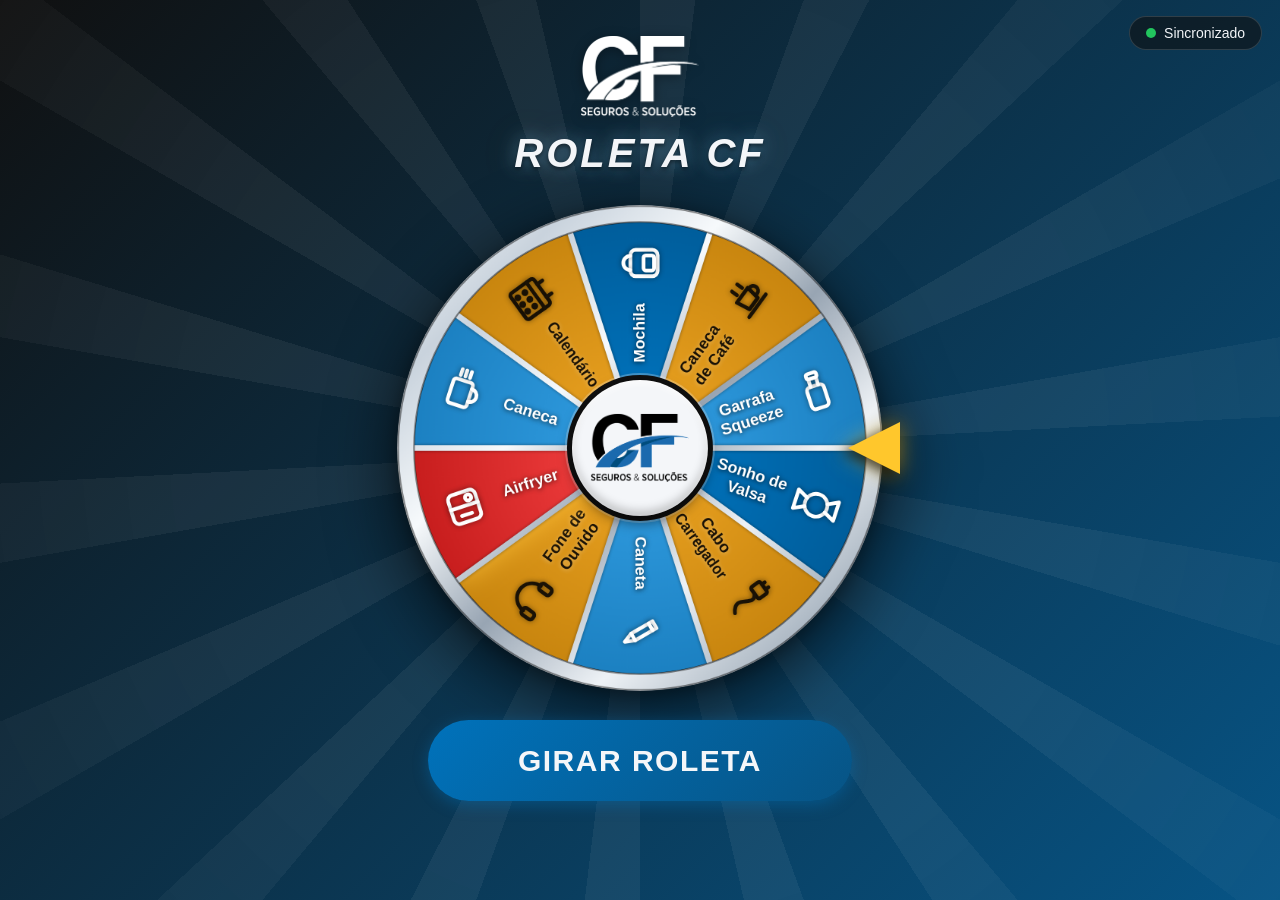
<file: index.html>
<!DOCTYPE html>
<html lang="pt-BR">
<head>
    <meta charset="UTF-8">
    <meta name="viewport" content="width=device-width, initial-scale=1.0, maximum-scale=1.0, user-scalable=no">
    <meta http-equiv="Cache-Control" content="no-cache, no-store, must-revalidate">
    <meta http-equiv="Pragma" content="no-cache">
    <meta http-equiv="Expires" content="0">

    <!-- PWA: permite "Adicionar à tela inicial" no tablet do evento -->
    <link rel="manifest" href="manifest.json">
    <meta name="theme-color" content="#075485">
    <meta name="mobile-web-app-capable" content="yes">
    <meta name="apple-mobile-web-app-capable" content="yes">
    <meta name="apple-mobile-web-app-status-bar-style" content="black-translucent">
    <meta name="apple-mobile-web-app-title" content="Roleta CF">
    <link rel="apple-touch-icon" href="icon-192.png">
    <link rel="icon" href="icon-192.png">

    <title>Roleta de Prêmios - CF Seguros</title>
    <!-- O ?v= no final força o navegador a baixar o arquivo novo em vez de
         usar a versão em cache. SEMPRE que editar style.css ou script.js,
         aumente esse número (v=2, v=3...) antes de subir pro GitHub. -->
    <link rel="stylesheet" href="style.css?v=11">
</head>
<body>

    <div class="status-bar" id="statusBar">
        <div class="status-dot" id="statusDot"></div>
        <span id="statusText" aria-live="polite">Sincronizado</span>
    </div>

    <header class="topo">
        <img src="logo-branca.png" alt="CF Seguros &amp; Soluções" class="logo-marca">
        <h1 class="header-title">Roleta CF</h1>
    </header>

    <div class="wheel-container">
        <canvas id="wheelCanvas" width="640" height="640" role="img" aria-label="Roleta de prêmios CF Seguros"></canvas>
        <div class="center-logo" id="logo-trigger" role="button" tabindex="0" aria-label="Logo CF Seguros"></div>
        <div class="pointer" aria-hidden="true"></div>
    </div>
    
    <button class="spin-btn" onclick="spinWheel()" id="spinBtn" aria-label="Girar a roleta de prêmios">Girar Roleta</button>

    <!-- A região de anúncio pra leitor de tela agora é criada dinamicamente
         em JS (função anunciarParaLeitorDeTela) e removida do DOM logo em
         seguida — ver comentário na função pra entender o motivo. -->

    <div class="modal" id="resultModal" role="dialog" aria-modal="true" aria-labelledby="modalTitulo" aria-hidden="true">
        <div class="modal-content" id="modalContent">
            <h2 id="modalTitulo">Parabéns! 🎉</h2>
            <p id="winnerText"></p>

            <div class="voucher-block" id="voucherBlock">
                <p class="voucher-info" id="voucherInfo">Tire uma foto deste código e apresente no contato para resgatar seu prêmio:</p>
                <div class="voucher-codigo" id="voucherCodigo"></div>
                <div class="voucher-data" id="voucherData"></div>
            </div>

            <button class="modal-btn modal-btn-fechar" onclick="closeModal()" id="btnFecharModal" aria-label="Fechar">Resgatar Prêmio</button>
        </div>
    </div>

    <script src="script.js?v=11"></script>
</body>
</html>
</file>
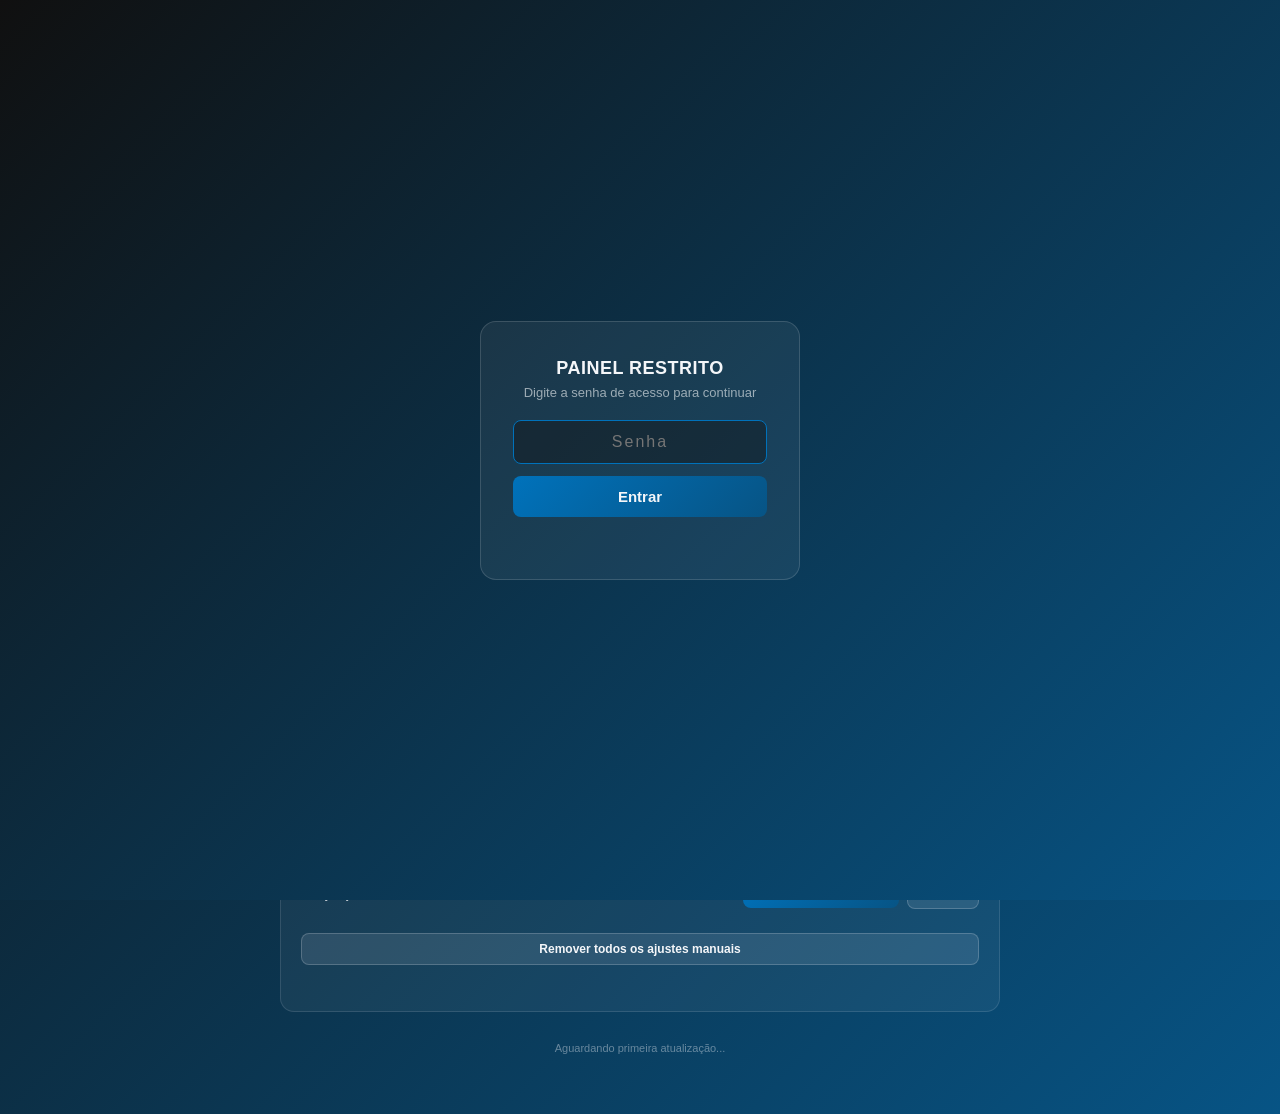
<file: admin.html>
<!DOCTYPE html>
<html lang="pt-BR">
<head>
    <meta charset="UTF-8">
    <meta name="viewport" content="width=device-width, initial-scale=1.0">
    <meta http-equiv="Cache-Control" content="no-cache, no-store, must-revalidate">
    <meta http-equiv="Pragma" content="no-cache">
    <meta http-equiv="Expires" content="0">
    <title>Painel de Controle - Roleta CF</title>
    <style>
        * {
            box-sizing: border-box;
            margin: 0;
            padding: 0;
        }
        body {
            min-height: 100vh;
            background: linear-gradient(135deg, #101010 0%, #075485 100%);
            color: #F4F6F9;
            font-family: 'Segoe UI', Tahoma, Geneva, Verdana, sans-serif;
            padding: 24px 16px 60px;
        }
        .wrapper {
            max-width: 720px;
            margin: 0 auto;
        }
        header {
            text-align: center;
            margin-bottom: 24px;
        }
        header h1 {
            font-size: 24px;
            text-transform: uppercase;
            letter-spacing: 1px;
            margin-bottom: 6px;
        }
        header p {
            font-size: 13px;
            color: rgba(244, 246, 249, 0.65);
        }

        .top-bar {
            display: flex;
            align-items: center;
            justify-content: center;
            gap: 12px;
            margin-bottom: 24px;
            flex-wrap: wrap;
        }
        .status-pill {
            display: flex;
            align-items: center;
            gap: 8px;
            font-size: 13px;
            padding: 8px 16px;
            border-radius: 20px;
            background: rgba(244, 246, 249, 0.08);
            border: 1px solid rgba(244, 246, 249, 0.15);
        }
        .status-dot {
            width: 8px;
            height: 8px;
            border-radius: 50%;
            background: #22c55e;
        }
        .status-dot.erro { background: #ef4444; }
        .status-dot.carregando { background: #f59e0b; }

        .refresh-btn {
            font-size: 13px;
            padding: 8px 18px;
            border-radius: 20px;
            border: none;
            background: linear-gradient(135deg, #0072bb 0%, #075485 100%);
            color: #F4F6F9;
            font-weight: bold;
            cursor: pointer;
            transition: transform 0.15s ease;
        }
        .refresh-btn:active { transform: scale(0.96); }

        .summary {
            display: grid;
            grid-template-columns: repeat(2, 1fr);
            gap: 12px;
            margin-bottom: 24px;
        }
        .summary-card {
            background: rgba(244, 246, 249, 0.06);
            border: 1px solid rgba(244, 246, 249, 0.12);
            border-radius: 14px;
            padding: 18px;
            text-align: center;
        }
        .summary-card .valor {
            font-size: 32px;
            font-weight: 700;
            color: #4fb3e8;
            line-height: 1.1;
        }
        .summary-card .rotulo {
            font-size: 12px;
            color: rgba(244, 246, 249, 0.65);
            text-transform: uppercase;
            letter-spacing: 0.5px;
            margin-top: 4px;
        }

        .lista-premios {
            display: flex;
            flex-direction: column;
            gap: 10px;
        }
        .premio-card {
            background: rgba(244, 246, 249, 0.06);
            border: 1px solid rgba(244, 246, 249, 0.12);
            border-radius: 12px;
            padding: 14px 18px;
            display: flex;
            align-items: center;
            justify-content: space-between;
            gap: 12px;
        }
        .premio-card.alerta {
            border-color: rgba(239, 68, 68, 0.5);
            background: rgba(239, 68, 68, 0.08);
        }
        .premio-info {
            display: flex;
            align-items: center;
            gap: 12px;
        }
        .premio-cor {
            width: 14px;
            height: 14px;
            border-radius: 50%;
            flex-shrink: 0;
        }
        .premio-nome {
            font-size: 15px;
            font-weight: 600;
        }
        .premio-sub {
            font-size: 12px;
            color: rgba(244, 246, 249, 0.6);
            margin-top: 2px;
        }
        .premio-contagem {
            font-size: 20px;
            font-weight: 700;
            color: #F4F6F9;
            text-align: right;
        }
        .badge {
            display: inline-block;
            font-size: 11px;
            font-weight: bold;
            padding: 3px 10px;
            border-radius: 10px;
            text-transform: uppercase;
            margin-top: 4px;
        }
        .badge.ok { background: rgba(34, 197, 94, 0.2); color: #4ade80; }
        .badge.esgotado { background: rgba(239, 68, 68, 0.2); color: #f87171; }

        .config-aviso {
            background: rgba(245, 158, 11, 0.12);
            border: 1px solid rgba(245, 158, 11, 0.4);
            color: #fbbf24;
            padding: 14px 18px;
            border-radius: 12px;
            font-size: 13px;
            margin-bottom: 20px;
            display: none;
        }
        .config-aviso.visivel { display: block; }

        .historico-box {
            margin-top: 24px;
            background: rgba(244, 246, 249, 0.05);
            border: 1px solid rgba(244, 246, 249, 0.12);
            border-radius: 14px;
            padding: 18px 20px;
        }
        .historico-header {
            display: flex;
            align-items: center;
            justify-content: space-between;
            gap: 12px;
            margin-bottom: 14px;
            flex-wrap: wrap;
        }
        .historico-header h3 {
            font-size: 15px;
            text-transform: uppercase;
            letter-spacing: 0.5px;
        }
        .historico-lista {
            max-height: 260px;
            overflow-y: auto;
            display: flex;
            flex-direction: column;
            gap: 6px;
        }
        .historico-item {
            display: flex;
            justify-content: space-between;
            align-items: center;
            gap: 10px;
            padding: 8px 10px;
            border-radius: 8px;
            background: rgba(244, 246, 249, 0.04);
            font-size: 13px;
        }
        .historico-item .nome {
            font-weight: 600;
        }
        .historico-item .hora {
            color: rgba(244, 246, 249, 0.55);
            font-size: 12px;
            white-space: nowrap;
        }
        .historico-vazio {
            font-size: 13px;
            color: rgba(244, 246, 249, 0.5);
            text-align: center;
            padding: 16px 0;
        }

        .voucher-box {
            margin-top: 24px;
            background: rgba(244, 246, 249, 0.05);
            border: 1px solid rgba(244, 246, 249, 0.12);
            border-radius: 14px;
            padding: 18px 20px;
        }
        .voucher-box h3 {
            font-size: 15px;
            text-transform: uppercase;
            letter-spacing: 0.5px;
            margin-bottom: 4px;
        }
        .voucher-busca {
            display: flex;
            gap: 8px;
            margin-top: 12px;
        }
        .voucher-busca input {
            flex: 1;
            padding: 12px 14px;
            border-radius: 8px;
            border: 1px solid rgba(244, 246, 249, 0.2);
            background: rgba(16, 16, 16, 0.4);
            color: #F4F6F9;
            font-size: 16px;
            font-family: 'Courier New', Courier, monospace;
            letter-spacing: 1px;
            text-transform: uppercase;
        }
        .voucher-busca input:focus {
            outline: none;
            border-color: #0072bb;
        }
        .voucher-resultado {
            margin-top: 12px;
            font-size: 14px;
            min-height: 20px;
        }
        .voucher-resultado.valido {
            color: #4ade80;
        }
        .voucher-resultado.invalido {
            color: #f87171;
        }
        .voucher-lista-header {
            font-size: 12px;
            text-transform: uppercase;
            letter-spacing: 0.5px;
            color: rgba(244, 246, 249, 0.55);
            margin: 18px 0 10px;
            padding-top: 14px;
            border-top: 1px solid rgba(244, 246, 249, 0.08);
        }
        .voucher-lista {
            max-height: 200px;
            overflow-y: auto;
            display: flex;
            flex-direction: column;
            gap: 6px;
        }
        .voucher-item {
            display: flex;
            justify-content: space-between;
            align-items: center;
            gap: 10px;
            padding: 8px 10px;
            border-radius: 8px;
            background: rgba(244, 246, 249, 0.04);
            font-size: 13px;
        }
        .voucher-item .codigo {
            font-family: 'Courier New', Courier, monospace;
            font-weight: 700;
            letter-spacing: 1px;
        }
        .voucher-item .hora {
            color: rgba(244, 246, 249, 0.55);
            font-size: 12px;
            white-space: nowrap;
        }

        .ajustes-box {
            margin-top: 24px;
            background: rgba(244, 246, 249, 0.05);
            border: 1px solid rgba(244, 246, 249, 0.12);
            border-radius: 14px;
            padding: 18px 20px;
        }
        .ajustes-box h3 {
            font-size: 15px;
            text-transform: uppercase;
            letter-spacing: 0.5px;
            margin-bottom: 4px;
        }
        .ajustes-sub {
            font-size: 12px;
            color: rgba(244, 246, 249, 0.55);
            margin-bottom: 16px;
        }
        .ajuste-linha {
            display: flex;
            align-items: center;
            justify-content: space-between;
            gap: 12px;
            padding: 10px 0;
            border-top: 1px solid rgba(244, 246, 249, 0.08);
            flex-wrap: wrap;
        }
        .ajuste-linha label {
            font-size: 13px;
            color: rgba(244, 246, 249, 0.85);
        }
        .ajuste-controles {
            display: flex;
            gap: 8px;
            align-items: center;
        }
        .ajuste-controles input {
            width: 70px;
            padding: 8px 10px;
            border-radius: 8px;
            border: 1px solid rgba(244, 246, 249, 0.2);
            background: rgba(16, 16, 16, 0.4);
            color: #F4F6F9;
            font-size: 14px;
        }
        .ajuste-btn {
            font-size: 12px;
            padding: 8px 14px;
            border-radius: 8px;
            border: none;
            background: linear-gradient(135deg, #0072bb 0%, #075485 100%);
            color: #F4F6F9;
            font-weight: bold;
            cursor: pointer;
            white-space: nowrap;
        }
        .ajuste-btn.secundario {
            background: rgba(244, 246, 249, 0.1);
            border: 1px solid rgba(244, 246, 249, 0.2);
        }
        .ajuste-limpar {
            display: block;
            width: 100%;
            margin-top: 14px;
            text-align: center;
        }
        .ajuste-status {
            font-size: 12px;
            margin-top: 12px;
            min-height: 16px;
            text-align: center;
            color: #4ade80;
        }
        .ajuste-status.erro {
            color: #f87171;
        }

        footer {
            text-align: center;
            font-size: 11px;
            color: rgba(244, 246, 249, 0.4);
            margin-top: 30px;
        }

        .lock-screen {
            position: fixed;
            top: 0;
            left: 0;
            width: 100%;
            height: 100%;
            background: linear-gradient(135deg, #101010 0%, #075485 100%);
            display: flex;
            align-items: center;
            justify-content: center;
            z-index: 999;
            padding: 20px;
        }
        .lock-box {
            background: rgba(244, 246, 249, 0.06);
            border: 1px solid rgba(244, 246, 249, 0.15);
            border-radius: 16px;
            padding: 36px 32px;
            text-align: center;
            max-width: 320px;
            width: 100%;
        }
        .lock-box h2 {
            font-size: 18px;
            margin-bottom: 6px;
            text-transform: uppercase;
            letter-spacing: 0.5px;
        }
        .lock-box p {
            font-size: 13px;
            color: rgba(244, 246, 249, 0.6);
            margin-bottom: 20px;
        }
        .lock-box input {
            width: 100%;
            padding: 12px 14px;
            border-radius: 8px;
            border: 1px solid rgba(244, 246, 249, 0.2);
            background: rgba(16, 16, 16, 0.4);
            color: #F4F6F9;
            font-size: 16px;
            margin-bottom: 12px;
            text-align: center;
            letter-spacing: 2px;
        }
        .lock-box input:focus {
            outline: none;
            border-color: #0072bb;
        }
        .lock-box button {
            width: 100%;
            padding: 12px;
            border-radius: 8px;
            border: none;
            background: linear-gradient(135deg, #0072bb 0%, #075485 100%);
            color: #F4F6F9;
            font-weight: bold;
            font-size: 15px;
            cursor: pointer;
        }
        .lock-erro {
            color: #f87171;
            font-size: 13px;
            margin-top: 10px;
            min-height: 16px;
        }
        body.travado {
            overflow: hidden;
        }
    </style>
</head>
<body class="travado">
    <div class="lock-screen" id="lockScreen">
        <div class="lock-box">
            <h2>Painel Restrito</h2>
            <p>Digite a senha de acesso para continuar</p>
            <input type="password" id="senhaInput" placeholder="Senha" autofocus>
            <button onclick="verificarSenha()">Entrar</button>
            <div class="lock-erro" id="lockErro"></div>
        </div>
    </div>

    <div class="wrapper">
        <header>
            <h1>Painel de Controle</h1>
            <p>Roleta CF Seguros &amp; Soluções — inventário em tempo real</p>
        </header>

        <div class="config-aviso" id="configAviso">
            ⚠️ Configure o <code>SHEETS_ENDPOINT</code> no início do script deste arquivo com a URL do seu Apps Script.
        </div>

        <div class="top-bar">
            <div class="status-pill">
                <div class="status-dot" id="statusDot"></div>
                <span id="statusText">Carregando...</span>
            </div>
            <button class="refresh-btn" onclick="atualizarPainel()">Atualizar agora</button>
        </div>

        <div class="summary">
            <div class="summary-card">
                <div class="valor" id="totalGiros">—</div>
                <div class="rotulo">Giros totais</div>
            </div>
            <div class="summary-card">
                <div class="valor" id="segurosRestantes">—</div>
                <div class="rotulo">Brindes restantes</div>
            </div>
        </div>

        <div class="lista-premios" id="listaPremios"></div>

        <div class="historico-box">
            <div class="historico-header">
                <h3>Histórico Recente</h3>
                <button class="ajuste-btn secundario" onclick="baixarCSV()" id="btnCSV">Baixar CSV completo</button>
            </div>
            <div class="historico-lista" id="historicoLista">
                <div class="historico-vazio">Carregando...</div>
            </div>
        </div>

        <div class="voucher-box">
            <h3>Conferir Voucher</h3>
            <p class="ajustes-sub">Digite o código da foto que a pessoa apresentou para validar o resgate.</p>
            <div class="voucher-busca">
                <input type="text" id="inputVoucher" placeholder="CF-XXXX-XXXX" aria-label="Código do voucher">
                <button class="ajuste-btn" onclick="conferirVoucher()">Conferir</button>
            </div>
            <div class="voucher-resultado" id="voucherResultado"></div>

            <div class="voucher-lista-header">Vouchers emitidos</div>
            <div class="voucher-lista" id="voucherLista">
                <div class="historico-vazio">Carregando...</div>
            </div>
        </div>

        <div class="ajustes-box">
            <h3>Ajustes Manuais</h3>
            <p class="ajustes-sub">Use apenas se a contagem digital divergir do estoque físico real.</p>

            <div class="ajuste-linha">
                <label for="inputSeguroManual">Contagem do Seguro Residencial</label>
                <div class="ajuste-controles">
                    <input type="number" id="inputSeguroManual" min="0" max="10" placeholder="0-10">
                    <button class="ajuste-btn" onclick="salvarAjusteSeguro()">Salvar</button>
                </div>
            </div>

            <div class="ajuste-linha">
                <label>Airfryer já foi sorteada?</label>
                <div class="ajuste-controles">
                    <button class="ajuste-btn" onclick="ajustarAirfryer(true)">Marcar como sorteada</button>
                    <button class="ajuste-btn secundario" onclick="ajustarAirfryer(false)">Reabrir</button>
                </div>
            </div>

            <button class="ajuste-btn secundario ajuste-limpar" onclick="limparAjustesManuais()">Remover todos os ajustes manuais</button>
            <div class="ajuste-status" id="ajusteStatus"></div>
        </div>

        <footer id="ultimaAtualizacao">Aguardando primeira atualização...</footer>
    </div>

    <script>
        // ==========================================================
        // CONFIGURAÇÃO — use a MESMA URL do Apps Script usada no index.html
        // ==========================================================
        const SHEETS_ENDPOINT = "https://script.google.com/macros/s/SEU_ID_AQUI/exec";
        const INTERVALO_ATUALIZACAO_MS = 15000; // 15s

        // Precisa ser IDÊNTICO ao TOKEN_SECRETO do Apps Script e ao
        // API_TOKEN do index.html.
        const API_TOKEN = "TROQUE_ESTE_TOKEN";

        // ==========================================================
        // SENHA DE ACESSO — troque por uma senha sua.
        // Atenção: isso é só uma barreira simples contra acesso casual,
        // não é segurança de verdade (a senha fica visível no código-fonte
        // da página para quem souber procurar). Não use senha sensível aqui.
        // ==========================================================
        const SENHA_PAINEL = "cf2026";
        const SESSAO_KEY = 'painel_cf_desbloqueado';

        function verificarSenha() {
            const digitada = document.getElementById('senhaInput').value;
            const erro = document.getElementById('lockErro');

            if (digitada === SENHA_PAINEL) {
                sessionStorage.setItem(SESSAO_KEY, 'sim');
                desbloquearPainel();
            } else {
                erro.textContent = 'Senha incorreta. Tente novamente.';
                document.getElementById('senhaInput').value = '';
                document.getElementById('senhaInput').focus();
            }
        }

        function desbloquearPainel() {
            document.getElementById('lockScreen').style.display = 'none';
            document.body.classList.remove('travado');
            atualizarPainel();
            setInterval(atualizarPainel, INTERVALO_ATUALIZACAO_MS);
        }

        // Permite apertar Enter no campo de senha em vez de clicar no botão
        document.getElementById('senhaInput').addEventListener('keydown', (e) => {
            if (e.key === 'Enter') verificarSenha();
        });

        // Espelha a lista de prêmios do index.html só para exibição
        // (nome, cor e limite). Se você mudar os prêmios lá, replique aqui.
        // Espelha a lista do script.js. Todo prêmio tem `limite` (o estoque
        // real), então o painel mostra quanto resta de cada um.
        const CONFIG_PREMIOS = [
            { id: 'sonho_valsa', nome: 'Sonho de Valsa', cor: '#0072bb', limite: 200 },
            { id: 'caneta', nome: 'Caneta', cor: '#2f9ade', limite: 49 },
            { id: 'calendario', nome: 'Calendário', cor: '#E8A020', limite: 20 },
            { id: 'cabo', nome: 'Cabo Carregador', cor: '#E8A020', limite: 10 },
            { id: 'fone', nome: 'Fone de Ouvido', cor: '#E8A020', limite: 10 },
            { id: 'caneca', nome: 'Caneca', cor: '#2f9ade', limite: 10 },
            { id: 'mochila', nome: 'Mochila', cor: '#0072bb', limite: 10 },
            { id: 'caneca_cafe', nome: 'Caneca de Café', cor: '#E8A020', limite: 5 },
            { id: 'garrafa', nome: 'Garrafa Squeeze', cor: '#2f9ade', limite: 5 },
            { id: 'airfryer', nome: 'Airfryer', cor: '#f03e3e', limite: 1 }
        ];

        function setStatus(estado, texto) {
            const dot = document.getElementById('statusDot');
            dot.className = 'status-dot' + (estado ? ' ' + estado : '');
            document.getElementById('statusText').textContent = texto;
        }

        function renderizarPremios(porPremio) {
            const container = document.getElementById('listaPremios');
            container.innerHTML = '';

            CONFIG_PREMIOS.forEach(cfg => {
                const contagem = (porPremio && porPremio[cfg.id]) || 0;
                const card = document.createElement('div');
                card.className = 'premio-card';

                let subInfo = `${contagem} sorteado(s)`;
                let badgeHtml = '';

                if (cfg.limite) {
                    const restante = Math.max(cfg.limite - contagem, 0);
                    subInfo = `${contagem} de ${cfg.limite} sorteados`;
                    if (restante === 0) {
                        card.classList.add('alerta');
                        badgeHtml = '<div class="badge esgotado">Esgotado</div>';
                    } else {
                        badgeHtml = `<div class="badge ok">${restante} restante(s)</div>`;
                    }
                } else if (cfg.unico) {
                    if (contagem > 0) {
                        card.classList.add('alerta');
                        badgeHtml = '<div class="badge esgotado">Já sorteada</div>';
                    } else {
                        badgeHtml = '<div class="badge ok">Disponível</div>';
                    }
                }

                card.innerHTML = `
                    <div class="premio-info">
                        <div class="premio-cor" style="background:${cfg.cor}"></div>
                        <div>
                            <div class="premio-nome">${cfg.nome}</div>
                            <div class="premio-sub">${subInfo}</div>
                        </div>
                    </div>
                    <div>
                        <div class="premio-contagem">${contagem}</div>
                        ${badgeHtml}
                    </div>
                `;
                container.appendChild(card);
            });
        }

        function atualizarPainel() {
            if (!SHEETS_ENDPOINT || SHEETS_ENDPOINT.includes('SEU_ID_AQUI')) {
                document.getElementById('configAviso').classList.add('visivel');
                setStatus('erro', 'Não configurado');
                return;
            }

            setStatus('carregando', 'Atualizando...');

            fetch(SHEETS_ENDPOINT + '?t=' + Date.now() + '&token=' + encodeURIComponent(API_TOKEN))
                .then(response => response.json())
                .then(data => {
                    if (data.status === 'erro') {
                        console.error('Erro retornado pelo servidor:', data.mensagem);
                        setStatus('erro', data.mensagem || 'Token inválido');
                        return;
                    }

                    const porPremio = data.porPremio || {};
                    const totalGiros = typeof data.totalGiros === 'number'
                        ? data.totalGiros
                        : Object.values(porPremio).reduce((a, b) => a + b, 0);

                    document.getElementById('totalGiros').textContent = totalGiros;

                    // Total de unidades ainda em estoque, somando todos os prêmios
                    const restanteTotal = CONFIG_PREMIOS.reduce((soma, cfg) => {
                        const saiu = porPremio[cfg.id] || 0;
                        return soma + Math.max((cfg.limite || 0) - saiu, 0);
                    }, 0);
                    document.getElementById('segurosRestantes').textContent = restanteTotal;

                    renderizarPremios(porPremio);
                    renderizarHistorico(data.ultimosGiros || []);
                    renderizarVouchers(data.vouchers || []);

                    // Pré-preenche o campo de ajuste manual, só se o usuário
                    // não estiver digitando nele agora (evita sobrescrever)
                    const inputSeguro = document.getElementById('inputSeguroManual');
                    if (document.activeElement !== inputSeguro) {
                        inputSeguro.placeholder = String(porPremio.seguro || 0) + ' (atual)';
                    }

                    setStatus('', 'Conectado');
                    const agora = new Date();
                    document.getElementById('ultimaAtualizacao').textContent =
                        'Última atualização: ' + agora.toLocaleTimeString('pt-BR');
                })
                .catch(error => {
                    console.error('Erro ao consultar a planilha:', error);
                    setStatus('erro', 'Erro de conexão');
                });
        }

        function nomeDoPremio(id) {
            const cfg = CONFIG_PREMIOS.find(p => p.id === id);
            return cfg ? cfg.nome : id;
        }

        function renderizarHistorico(lista) {
            const container = document.getElementById('historicoLista');

            if (!lista.length) {
                container.innerHTML = '<div class="historico-vazio">Nenhum giro registrado ainda.</div>';
                return;
            }

            container.innerHTML = lista.map(item => `
                <div class="historico-item">
                    <span class="nome">${item.nome || nomeDoPremio(item.id)}</span>
                    <span class="hora">${item.dataHora}</span>
                </div>
            `).join('');
        }

        function baixarCSV() {
            if (!SHEETS_ENDPOINT || SHEETS_ENDPOINT.includes('SEU_ID_AQUI')) {
                mostrarStatusAjuste('Endpoint não configurado.', true);
                return;
            }

            const btn = document.getElementById('btnCSV');
            const textoOriginal = btn.textContent;
            btn.textContent = 'Gerando...';
            btn.disabled = true;

            fetch(SHEETS_ENDPOINT + '?t=' + Date.now() + '&token=' + encodeURIComponent(API_TOKEN) + '&completo=true')
                .then(response => response.json())
                .then(data => {
                    if (data.status === 'erro') {
                        mostrarStatusAjuste(data.mensagem || 'Erro ao gerar CSV.', true);
                        return;
                    }

                    const giros = data.todosGiros || [];
                    const linhas = ['Data_Hora,ID_Premio,Nome_Premio,Voucher'];
                    giros.forEach(g => {
                        // escapa vírgulas/aspas do nome do prêmio, por segurança
                        const nomeEscapado = '"' + String(g.nome || '').replace(/"/g, '""') + '"';
                        linhas.push(`${g.dataHora},${g.id},${nomeEscapado},${g.voucher || ''}`);
                    });

                    const csvConteudo = linhas.join('\n');
                    const blob = new Blob([csvConteudo], { type: 'text/csv;charset=utf-8;' });
                    const url = URL.createObjectURL(blob);
                    const a = document.createElement('a');
                    const agora = new Date().toISOString().slice(0, 10);
                    a.href = url;
                    a.download = `roleta-cf-registros-${agora}.csv`;
                    document.body.appendChild(a);
                    a.click();
                    document.body.removeChild(a);
                    URL.revokeObjectURL(url);
                })
                .catch(error => {
                    console.error('Erro ao gerar CSV:', error);
                    mostrarStatusAjuste('Erro de conexão ao gerar CSV.', true);
                })
                .finally(() => {
                    btn.textContent = textoOriginal;
                    btn.disabled = false;
                });
        }

        function renderizarVouchers(lista) {
            const container = document.getElementById('voucherLista');

            if (!lista || !lista.length) {
                container.innerHTML = '<div class="historico-vazio">Nenhum voucher emitido ainda.</div>';
                return;
            }

            container.innerHTML = lista.map(v => `
                <div class="voucher-item">
                    <span class="codigo">${v.codigo}</span>
                    <span class="hora">${v.dataHora}</span>
                </div>
            `).join('');
        }

        function conferirVoucher() {
            const codigo = document.getElementById('inputVoucher').value.trim();
            const resultado = document.getElementById('voucherResultado');

            if (!codigo) {
                resultado.textContent = 'Digite um código para conferir.';
                resultado.className = 'voucher-resultado invalido';
                return;
            }

            resultado.textContent = 'Conferindo...';
            resultado.className = 'voucher-resultado';

            fetch(SHEETS_ENDPOINT + '?t=' + Date.now() + '&token=' + encodeURIComponent(API_TOKEN) + '&voucher=' + encodeURIComponent(codigo))
                .then(response => response.json())
                .then(data => {
                    if (data.status === 'erro') {
                        resultado.textContent = data.mensagem || 'Erro ao conferir.';
                        resultado.className = 'voucher-resultado invalido';
                        return;
                    }

                    if (data.encontrado) {
                        resultado.textContent = `✓ Válido — ${data.voucher.premio}, sorteado em ${data.voucher.dataHora}`;
                        resultado.className = 'voucher-resultado valido';
                    } else {
                        resultado.textContent = '✗ Código não encontrado nos registros.';
                        resultado.className = 'voucher-resultado invalido';
                    }
                })
                .catch(error => {
                    console.error('Erro ao conferir voucher:', error);
                    resultado.textContent = 'Erro de conexão ao conferir.';
                    resultado.className = 'voucher-resultado invalido';
                });
        }

        function mostrarStatusAjuste(mensagem, erro) {
            const el = document.getElementById('ajusteStatus');
            el.textContent = mensagem;
            el.className = 'ajuste-status' + (erro ? ' erro' : '');
        }

        function enviarAjuste(payload) {
            if (!SHEETS_ENDPOINT || SHEETS_ENDPOINT.includes('SEU_ID_AQUI')) {
                mostrarStatusAjuste('Endpoint não configurado.', true);
                return;
            }
            mostrarStatusAjuste('Salvando...', false);

            fetch(SHEETS_ENDPOINT, {
                method: 'POST',
                headers: { 'Content-Type': 'text/plain;charset=utf-8' },
                body: JSON.stringify({ ...payload, token: API_TOKEN })
            })
            .then(response => response.json())
            .then(data => {
                if (data.status === 'sucesso') {
                    mostrarStatusAjuste('Ajuste salvo com sucesso.', false);
                    atualizarPainel();
                } else {
                    mostrarStatusAjuste(data.mensagem || 'Falha ao salvar ajuste.', true);
                }
            })
            .catch(error => {
                console.error('Erro ao enviar ajuste:', error);
                mostrarStatusAjuste('Erro de conexão ao salvar.', true);
            });
        }

        function salvarAjusteSeguro() {
            const valor = document.getElementById('inputSeguroManual').value;
            if (valor === '' || isNaN(valor)) {
                mostrarStatusAjuste('Digite um número válido (0 a 10).', true);
                return;
            }
            enviarAjuste({ acao: 'ajustar_seguro', valor: Number(valor) });
        }

        function ajustarAirfryer(valor) {
            enviarAjuste({ acao: 'ajustar_airfryer', valor: valor });
        }

        function limparAjustesManuais() {
            enviarAjuste({ acao: 'limpar_ajustes' });
        }

        // Se já desbloqueou nesta aba/sessão antes, não pede de novo:
        // remove o overlay e já inicia a atualização dos dados.
        if (sessionStorage.getItem(SESSAO_KEY) === 'sim') {
            document.getElementById('lockScreen').style.display = 'none';
            document.body.classList.remove('travado');
            atualizarPainel();
            setInterval(atualizarPainel, INTERVALO_ATUALIZACAO_MS);
        }
    </script>
</body>
</html>
</file>
<file: style.css>
* {
    box-sizing: border-box;
    margin: 0;
    padding: 0;
}
body {
    display: flex;
    flex-direction: column;
    align-items: center;
    /* space-between distribui os blocos ao longo de toda a altura da tela:
       cabeçalho no topo, roleta no meio, botão embaixo. Isso dá muito mais
       respiro do que agrupar tudo no centro com um gap fixo. */
    justify-content: space-between;
    min-height: 100vh;
    background: linear-gradient(135deg, #101010 0%, #075485 100%);
    color: #F4F6F9;
    font-family: 'Segoe UI', Tahoma, Geneva, Verdana, sans-serif;
    overflow: hidden;
    padding: clamp(20px, 4vh, 48px) 5vw clamp(24px, 5vh, 60px);
    gap: clamp(16px, 3vh, 40px);
    position: relative;
}

/* Raios de luz saindo de trás da roleta — dá clima de premiação sem
   competir com o conteúdo. A máscara radial faz os raios sumirem
   suavemente nas bordas, em vez de cortarem secos. */
body::before {
    content: "";
    position: fixed;
    top: 50%;
    left: 50%;
    width: 190vmax;
    height: 190vmax;
    transform: translate(-50%, -50%);
    background: repeating-conic-gradient(
        from 0deg,
        rgba(255, 255, 255, 0.055) 0deg 7deg,
        rgba(255, 255, 255, 0) 7deg 20deg
    );
    -webkit-mask-image: radial-gradient(circle, #000 0%, #000 26%, transparent 62%);
    mask-image: radial-gradient(circle, #000 0%, #000 26%, transparent 62%);
    pointer-events: none;
    z-index: 0;
    animation: girarRaios 90s linear infinite;
}

@keyframes girarRaios {
    to { transform: translate(-50%, -50%) rotate(360deg); }
}

/* mantém o conteúdo acima dos raios */
.topo,
.wheel-container,
.spin-btn,
.status-bar {
    position: relative;
    z-index: 1;
}

@media (prefers-reduced-motion: reduce) {
    body::before { animation: none; }
}
.topo {
    display: flex;
    flex-direction: column;
    align-items: center;
    gap: clamp(10px, 1.6vh, 20px);
    flex-shrink: 0;
}
.logo-marca {
    /* limitada pela ALTURA (não só largura): em telas em paisagem, uma
       logo alta demais empurraria o botão pra fora da tela. */
    height: clamp(52px, 9vh, 110px);
    width: auto;
    display: block;
    filter: drop-shadow(0 2px 6px rgba(0,0,0,0.35));
}
.header-title {
    font-size: clamp(24px, 4vw, 40px);
    font-weight: 700;
    font-style: italic;
    letter-spacing: 3px;
    color: #F4F6F9;
    text-transform: uppercase;
    text-align: center;
    width: 100%;
    /* brilho suave + sombra: dá impacto sem precisar aumentar a fonte */
    text-shadow:
        0 2px 4px rgba(0, 0, 0, 0.5),
        0 0 18px rgba(120, 200, 255, 0.45),
        0 0 40px rgba(255, 199, 44, 0.18);
}
.status-bar {
    position: fixed;
    top: 16px;
    right: 18px;
    font-size: 14px;
    padding: 8px 16px;
    border-radius: 20px;
    background: rgba(16, 16, 16, 0.6);
    border: 1px solid rgba(244, 246, 249, 0.15);
    display: flex;
    align-items: center;
    gap: 8px;
    z-index: 20;
}
.status-dot {
    width: 10px;
    height: 10px;
    border-radius: 50%;
    background: #22c55e;
    transition: background 0.3s;
}
.status-dot.offline {
    background: #ef4444;
}
.status-dot.pending {
    background: #f59e0b;
}
.wheel-container {
    position: relative;
    /* o limite por vh é o que impede o botão de ser empurrado pra fora
       da tela em telas baixas / paisagem */
    width: min(80vmin, 54vh, 700px);
    height: min(80vmin, 54vh, 700px);
    min-width: 260px;
    min-height: 260px;
    /* sombra dupla: uma difusa pra descolar do fundo, outra mais fechada
       logo abaixo, como se a roda estivesse apoiada sobre a superfície */
    filter:
        drop-shadow(0 18px 34px rgba(0, 0, 0, 0.55))
        drop-shadow(0 4px 8px rgba(0, 0, 0, 0.4));
    flex-shrink: 0;
}
#wheelCanvas {
    width: 100%;
    height: 100%;
    display: block;
    border-radius: 50%;
    /* o aro metálico é desenhado dentro do próprio canvas, porque
       border do CSS não aceita gradiente */
}
.center-logo {
    position: absolute;
    top: 50%;
    left: 50%;
    transform: translate(-50%, -50%);
    width: 28%;
    height: 28%;
    background-color: #F4F6F9;
    border-radius: 50%;
    background-image: url('logo-azul.png');
    background-size: 72%;
    background-position: center;
    background-repeat: no-repeat;
    z-index: 5;
    /* botão em alto relevo: luz vinda de cima, sombra projetada embaixo
       e um anel escuro externo pra separar da roda */
    box-shadow:
        inset 0 3px 6px rgba(255, 255, 255, 0.9),
        inset 0 -5px 10px rgba(0, 0, 0, 0.22),
        0 6px 14px rgba(0, 0, 0, 0.55),
        0 0 0 5px #101010,
        0 0 0 7px rgba(255, 255, 255, 0.25);
    border: none;
    cursor: pointer;
}
.pointer {
    position: absolute;
    top: 50%;
    right: -3.5%;
    transform: translateY(-50%);
    width: 0;
    height: 0;
    border-top: clamp(14px, 3.4vmin, 26px) solid transparent;
    border-bottom: clamp(14px, 3.4vmin, 26px) solid transparent;
    /* amarelo-ouro: única cor quente fora da roda, impossível de confundir
       com o azul do fundo ou das fatias */
    border-right: clamp(28px, 7vmin, 52px) solid #FFC72C;
    z-index: 10;
    /* sombra forte = o ponteiro "flutua" acima da roda */
    filter:
        drop-shadow(-6px 4px 6px rgba(0, 0, 0, 0.65))
        drop-shadow(0 0 10px rgba(255, 199, 44, 0.55));
}
.spin-btn {
    padding: clamp(16px, 2.6vh, 26px) clamp(48px, 9vw, 90px);
    font-size: clamp(20px, 3vw, 30px);
    font-weight: bold;
    background: linear-gradient(135deg, #0072bb 0%, #075485 100%);
    color: #F4F6F9;
    border: none;
    border-radius: 50px;
    cursor: pointer;
    transition: all 0.3s ease;
    box-shadow: 0 4px 15px rgba(0, 114, 187, 0.4);
    text-transform: uppercase;
    letter-spacing: 1.5px;
    touch-action: manipulation;
    flex-shrink: 0;
    /* afasta o botão da borda inferior da tela */
    margin-bottom: clamp(20px, 6vh, 80px);
}
.spin-btn:hover {
    background: linear-gradient(135deg, #075485 0%, #101010 100%);
    box-shadow: 0 6px 20px rgba(0, 114, 187, 0.6);
    transform: translateY(-2px);
}
.spin-btn:active {
    transform: translateY(1px);
}
.spin-btn:disabled {
    background: #4b5563;
    cursor: not-allowed;
    box-shadow: none;
    transform: none;
}

.modal {
    position: fixed;
    top: 0;
    left: 0;
    width: 100%;
    height: 100%;
    background: rgba(16, 16, 16, 0.75);
    display: flex;
    align-items: center;
    justify-content: center;
    opacity: 0;
    pointer-events: none;
    transition: opacity 0.3s ease;
    z-index: 100;
}
.modal.active {
    opacity: 1;
    pointer-events: auto;
}
.modal-content {
    background: rgba(16, 16, 16, 0.92);
    backdrop-filter: blur(10px);
    padding: clamp(30px, 5vw, 56px) clamp(30px, 6vw, 70px);
    border-radius: 20px;
    text-align: center;
    border: 1px solid rgba(244, 246, 249, 0.15);
    box-shadow: 0 20px 25px -5px rgba(0, 0, 0, 0.5);
    animation: scaleUp 0.3s ease;
    max-width: min(92vw, 480px);
}
.modal-content h2 {
    color: #0072bb;
    font-size: clamp(24px, 4vw, 34px);
    margin-bottom: 12px;
}
.modal-content p {
    font-size: clamp(18px, 3vw, 26px);
    margin-bottom: 28px;
    font-weight: 500;
    color: #F4F6F9;
}
.modal-btn {
    padding: clamp(14px, 2vw, 18px) clamp(28px, 5vw, 40px);
    font-size: clamp(16px, 2.2vw, 20px);
    background-color: #0072bb;
    color: #F4F6F9;
    border: none;
    border-radius: 10px;
    cursor: pointer;
    font-weight: bold;
    transition: background 0.2s;
    touch-action: manipulation;
}
.modal-btn:hover {
    background-color: #075485;
}

@keyframes scaleUp {
    from { transform: scale(0.8); }
    to { transform: scale(1); }
}

.sr-only {
    position: absolute;
    width: 1px;
    height: 1px;
    padding: 0;
    margin: -1px;
    overflow: hidden;
    clip: rect(0, 0, 0, 0);
    white-space: nowrap;
    border: 0;
}

.voucher-block {
    display: none;
    margin: 4px 0 24px;
    text-align: center;
}
.voucher-block.visivel {
    display: block;
}
.voucher-info {
    font-size: clamp(15px, 2.2vw, 18px);
    font-weight: 400;
    margin-bottom: 18px;
    color: rgba(244, 246, 249, 0.85);
}
/* Fundo claro e fonte monoespaçada grande: o código precisa ficar
   legível numa foto tirada de qualquer ângulo, inclusive com reflexo
   na tela do tablet. */
.voucher-codigo {
    background: #F4F6F9;
    color: #101010;
    font-family: 'Courier New', Courier, monospace;
    font-size: clamp(24px, 4.6vw, 40px);
    font-weight: 700;
    letter-spacing: 1px;
    padding: 18px 20px;
    border-radius: 14px;
    border: 3px solid #0072bb;
    display: inline-block;
    user-select: all;
    white-space: nowrap; /* o código precisa ficar numa linha só na foto */
}
.voucher-data {
    font-size: clamp(13px, 1.8vw, 15px);
    color: rgba(244, 246, 249, 0.6);
    margin-top: 12px;
}
.modal-btn-fechar.secundario-fechar {
    background-color: transparent;
    border: 1px solid rgba(244, 246, 249, 0.3);
    margin-top: 8px;
}

.modal-content.especial {
    border-color: rgba(245, 158, 11, 0.6);
    box-shadow: 0 20px 25px -5px rgba(0, 0, 0, 0.5), 0 0 40px rgba(245, 158, 11, 0.25);
}
.modal-content.especial h2 {
    color: #f59e0b;
}

/* Estado "não foi dessa vez": tom neutro, sem festa */
.modal-content.sem-premio {
    border-color: rgba(244, 246, 249, 0.2);
    box-shadow: 0 20px 25px -5px rgba(0, 0, 0, 0.5);
}
.modal-content.sem-premio h2 {
    color: #9ca3af;
}
</file>
